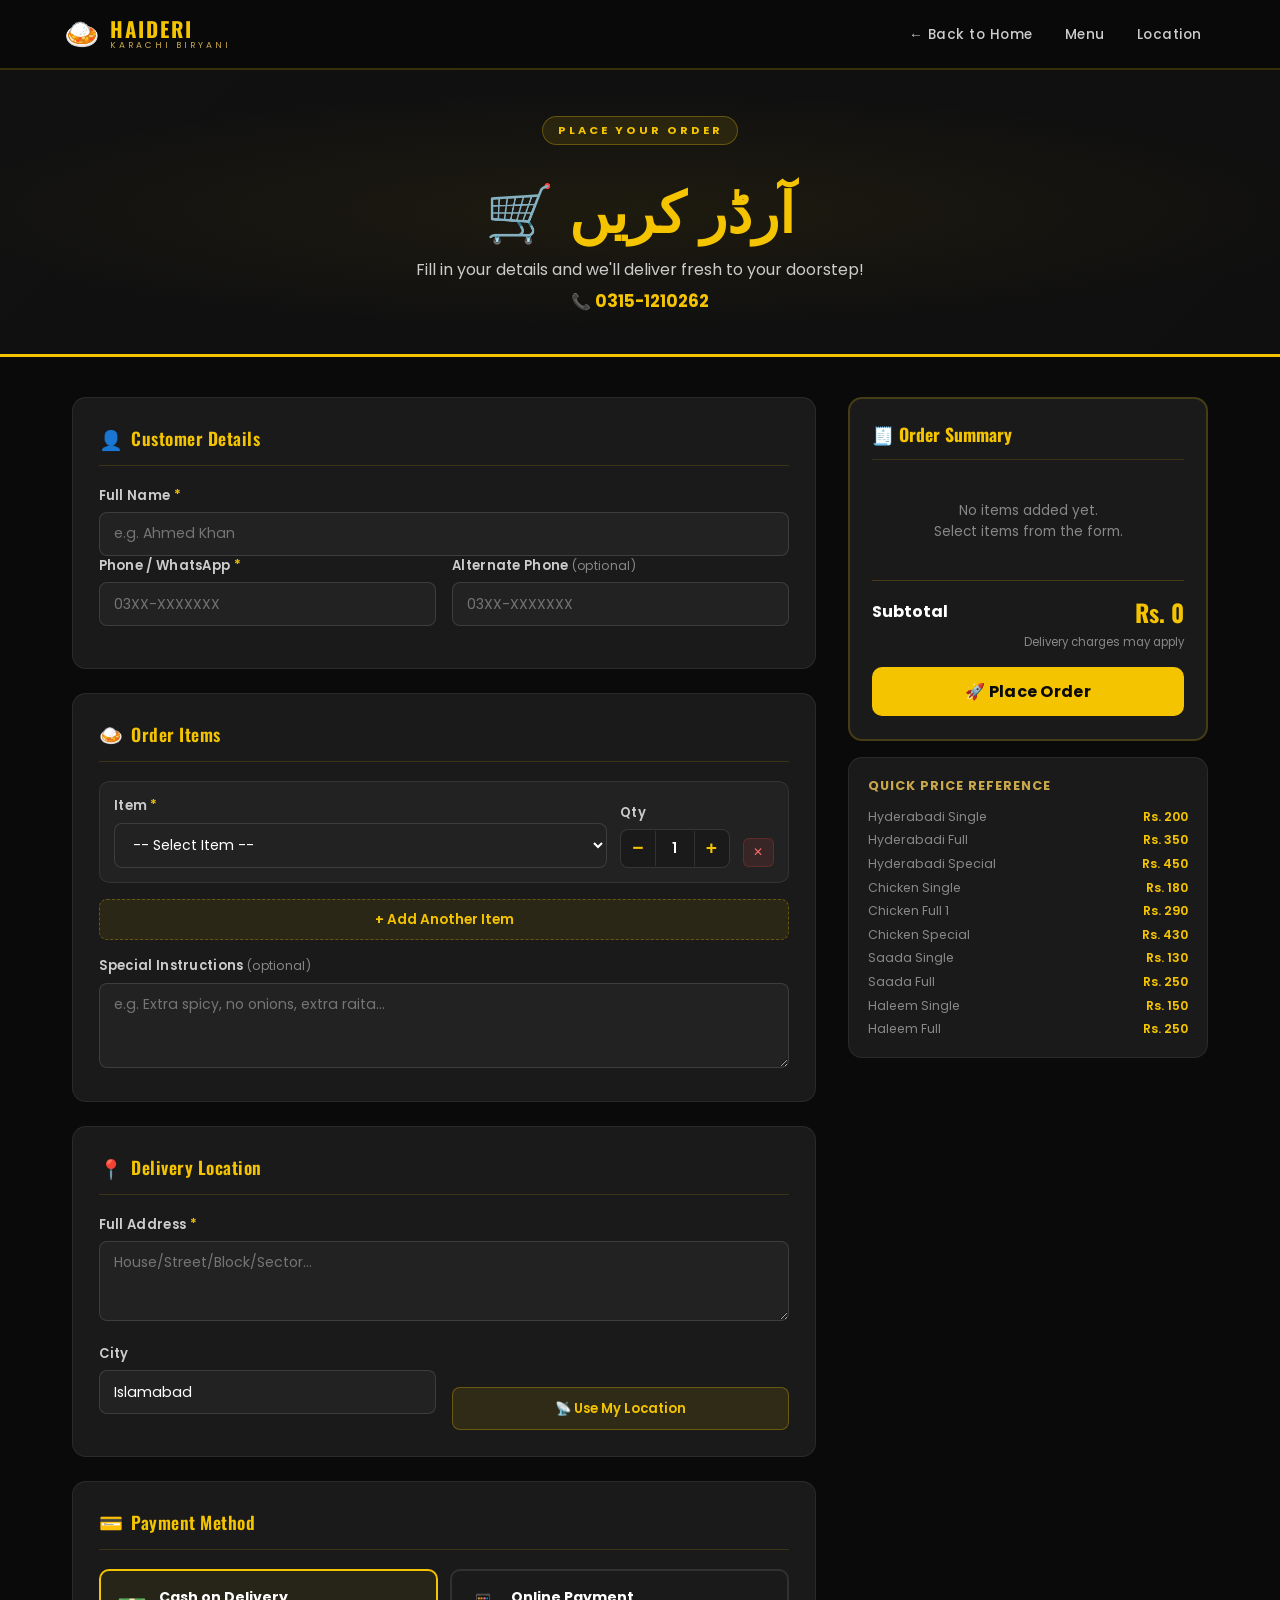
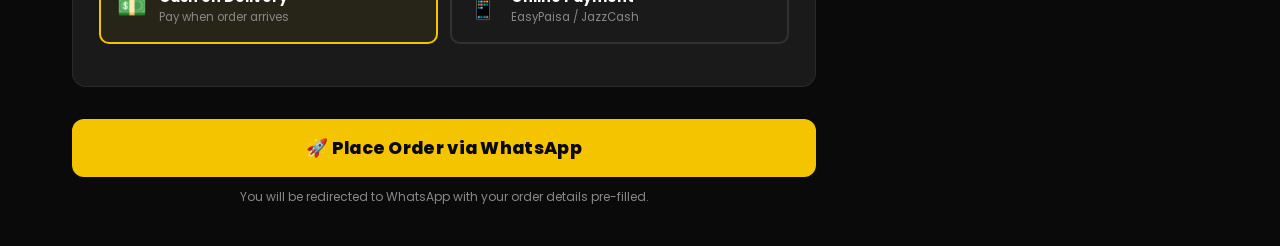
<file: order.html>
<!DOCTYPE html>
<html lang="en">
<head>
  <meta charset="UTF-8" />
  <meta name="viewport" content="width=device-width, initial-scale=1.0" />
  <title>Order Now – Karachi Haideri Biryani</title>
  <link rel="stylesheet" href="style.css" />
  <link rel="stylesheet" href="order.css" />
  <link rel="preconnect" href="https://fonts.googleapis.com" />
  <link href="https://fonts.googleapis.com/css2?family=Oswald:wght@400;500;600;700&family=Poppins:wght@300;400;500;600;700;800&display=swap" rel="stylesheet" />
</head>
<body>

<!-- NAVBAR -->
<nav class="navbar" id="navbar">
  <div class="nav-inner">
    <a href="index.html" class="logo">
      <span class="logo-emoji">🍛</span>
      <div class="logo-text">
        <span class="logo-main">HAIDERI</span>
        <span class="logo-sub">KARACHI BIRYANI</span>
      </div>
    </a>
    <ul class="nav-links" id="navLinks">
      <li><a href="index.html" class="nav-link">← Back to Home</a></li>
      <li><a href="index.html#menu" class="nav-link">Menu</a></li>
      <li><a href="index.html#location" class="nav-link">Location</a></li>
    </ul>
    <button class="hamburger" id="hamburger" aria-label="Menu">
      <span></span><span></span><span></span>
    </button>
  </div>
</nav>

<div class="order-page">

  <!-- PAGE HEADER -->
  <div class="order-page-header">
    <div class="order-header-content">
      <div class="section-tag">PLACE YOUR ORDER</div>
      <h1 class="order-page-title">🛒 آرڈر کریں</h1>
      <p>Fill in your details and we'll deliver fresh to your doorstep!</p>
      <p class="header-phone">📞 <a href="tel:03151210262">0315-1210262</a></p>
    </div>
  </div>

  <div class="order-layout">

    <!-- FORM COLUMN -->
    <div class="order-form-col">
      <form id="orderForm" novalidate>

        <!-- SECTION: Customer Details -->
        <div class="form-section">
          <div class="form-section-title"><span class="form-sec-icon">👤</span> Customer Details</div>
          <div class="form-row">
            <div class="form-group">
              <label for="fullName">Full Name <span class="req">*</span></label>
              <input type="text" id="fullName" placeholder="e.g. Ahmed Khan" required />
              <span class="field-error" id="err-fullName">Please enter your name</span>
            </div>
          </div>
          <div class="form-row two-col">
            <div class="form-group">
              <label for="phone">Phone / WhatsApp <span class="req">*</span></label>
              <input type="tel" id="phone" placeholder="03XX-XXXXXXX" required />
              <span class="field-error" id="err-phone">Please enter phone number</span>
            </div>
            <div class="form-group">
              <label for="altPhone">Alternate Phone <span class="opt">(optional)</span></label>
              <input type="tel" id="altPhone" placeholder="03XX-XXXXXXX" />
            </div>
          </div>
        </div>

        <!-- SECTION: Order Items -->
        <div class="form-section">
          <div class="form-section-title"><span class="form-sec-icon">🍛</span> Order Items</div>
          <div id="orderItems">
            <div class="order-item-row" data-index="0">
              <div class="item-row-inner">
                <div class="form-group item-select-group">
                  <label>Item <span class="req">*</span></label>
                  <select class="item-select" onchange="updateSummary()">
                    <option value="" data-price="0">-- Select Item --</option>
                    <optgroup label="🍽 Hyderabadi Biryani">
                      <option value="Hyderabadi Pulao Single (1 پاؤ)" data-price="200">Hyderabadi Pulao Single – Rs. 200</option>
                      <option value="Hyderabadi Pulao Medium (1.5 پاؤ)" data-price="300">Hyderabadi Pulao Medium – Rs. 300</option>
                      <option value="Hyderabadi Pulao Full (آدھا کلو)" data-price="350">Hyderabadi Pulao Full – Rs. 350</option>
                      <option value="Hyderabadi Pulao Full 2 (آدھا کلو)" data-price="400">Hyderabadi Pulao Full 2 – Rs. 400</option>
                      <option value="Hyderabadi Pulao Special 2 (آدھا کلو)" data-price="450">Hyderabadi Pulao Special 2 – Rs. 450</option>
                    </optgroup>
                    <optgroup label="🍗 Chicken Biryani">
                      <option value="Chicken Biryani Single (1 پاؤ)" data-price="180">Chicken Biryani Single – Rs. 180</option>
                      <option value="Chicken Biryani Medium (1.5 پاؤ)" data-price="250">Chicken Biryani Medium – Rs. 250</option>
                      <option value="Chicken Biryani Full 1 (آدھا کلو)" data-price="290">Chicken Biryani Full 1 – Rs. 290</option>
                      <option value="Chicken Biryani Full 2 (آدھا کلو)" data-price="340">Chicken Biryani Full 2 – Rs. 340</option>
                      <option value="Chicken Biryani Special 2 (آدھا کلو)" data-price="430">Chicken Biryani Special 2 – Rs. 430</option>
                    </optgroup>
                    <optgroup label="🍚 Simple / Pulao">
                      <option value="Saada Biryani Single (1 پاؤ)" data-price="130">Saada Biryani Single – Rs. 130</option>
                      <option value="Saada Biryani Medium (1.5 پاؤ)" data-price="190">Saada Biryani Medium – Rs. 190</option>
                      <option value="Saada Biryani Full (آدھا کلو)" data-price="250">Saada Biryani Full – Rs. 250</option>
                      <option value="Saada Biryani Special (آدھا کلو)" data-price="320">Saada Biryani Special – Rs. 320</option>
                      <option value="Saada Pulao Single (1 پاؤ)" data-price="150">Saada Pulao Single – Rs. 150</option>
                      <option value="Saada Pulao Medium (1.5 پاؤ)" data-price="220">Saada Pulao Medium – Rs. 220</option>
                      <option value="Saada Pulao Full (آدھا کلو)" data-price="280">Saada Pulao Full – Rs. 280</option>
                    </optgroup>
                    <optgroup label="🥘 Haleem">
                      <option value="Haleem Single" data-price="150">Haleem Single – Rs. 150</option>
                      <option value="Haleem Full" data-price="250">Haleem Full – Rs. 250</option>
                    </optgroup>
                    <optgroup label="🥤 Drinks & Extras">
                      <option value="Cold Drink Regular" data-price="60">Cold Drink Regular – Rs. 60</option>
                      <option value="Sting Regular" data-price="70">Sting Regular – Rs. 70</option>
                      <option value="Raita (راشتہ)" data-price="30">Raita – Rs. 30</option>
                      <option value="Salad (سلاد)" data-price="30">Salad – Rs. 30</option>
                      <option value="Box Packing (باکس پیکنگ)" data-price="20">Box Packing – Rs. 20</option>
                      <option value="Shami Kabab (شامی کباب)" data-price="50">Shami Kabab – Rs. 50</option>
                    </optgroup>
                  </select>
                </div>
                <div class="form-group qty-group">
                  <label>Qty</label>
                  <div class="qty-ctrl">
                    <button type="button" class="qty-btn minus" onclick="changeQty(this, -1)">−</button>
                    <input type="number" class="qty-input" value="1" min="1" max="20" onchange="updateSummary()" />
                    <button type="button" class="qty-btn plus" onclick="changeQty(this, 1)">+</button>
                  </div>
                </div>
                <button type="button" class="remove-row-btn" onclick="removeRow(this)" title="Remove">✕</button>
              </div>
            </div>
          </div>
          <button type="button" class="add-item-btn" id="addItemBtn" onclick="addItemRow()">
            + Add Another Item
          </button>
          <div class="form-group" style="margin-top:1rem;">
            <label for="specialInstructions">Special Instructions <span class="opt">(optional)</span></label>
            <textarea id="specialInstructions" rows="3" placeholder="e.g. Extra spicy, no onions, extra raita..."></textarea>
          </div>
        </div>

        <!-- SECTION: Delivery Location -->
        <div class="form-section">
          <div class="form-section-title"><span class="form-sec-icon">📍</span> Delivery Location</div>
          <div class="form-group">
            <label for="address">Full Address <span class="req">*</span></label>
            <textarea id="address" rows="2" placeholder="House/Street/Block/Sector..." required></textarea>
            <span class="field-error" id="err-address">Please enter your delivery address</span>
          </div>
          <div class="form-row two-col">
            <div class="form-group">
              <label for="city">City</label>
              <input type="text" id="city" value="Islamabad" />
            </div>
            <div class="form-group" style="display:flex;align-items:flex-end;">
              <button type="button" class="location-btn" onclick="getLocation()">
                <span id="locBtnText">📡 Use My Location</span>
              </button>
            </div>
          </div>
          <div id="locationStatus" class="location-status"></div>
        </div>

        <!-- SECTION: Payment -->
        <div class="form-section">
          <div class="form-section-title"><span class="form-sec-icon">💳</span> Payment Method</div>
          <div class="payment-options">
            <label class="payment-option active" id="codLabel">
              <input type="radio" name="payment" value="Cash on Delivery" id="codRadio" checked onchange="togglePayment()" />
              <div class="payment-option-inner">
                <span class="pay-icon">💵</span>
                <div>
                  <div class="pay-title">Cash on Delivery</div>
                  <div class="pay-sub">Pay when order arrives</div>
                </div>
              </div>
            </label>
            <label class="payment-option" id="onlineLabel">
              <input type="radio" name="payment" value="Online Payment" id="onlineRadio" onchange="togglePayment()" />
              <div class="payment-option-inner">
                <span class="pay-icon">📱</span>
                <div>
                  <div class="pay-title">Online Payment</div>
                  <div class="pay-sub">EasyPaisa / JazzCash</div>
                </div>
              </div>
            </label>
          </div>

          <!-- Online payment details -->
          <div id="onlinePayDetails" class="online-pay-details hidden">
            <div class="online-sub-options">
              <label class="sub-option">
                <input type="radio" name="onlineMethod" value="EasyPaisa" checked /> EasyPaisa
              </label>
              <label class="sub-option">
                <input type="radio" name="onlineMethod" value="JazzCash" /> JazzCash
              </label>
            </div>
            <div class="qr-section">
              <div class="qr-box">
                <!-- Dummy QR Code SVG -->
                <svg viewBox="0 0 120 120" xmlns="http://www.w3.org/2000/svg" class="qr-svg">
                  <rect width="120" height="120" fill="white"/>
                  <!-- QR border -->
                  <rect x="8" y="8" width="35" height="35" fill="none" stroke="#000" stroke-width="4"/>
                  <rect x="14" y="14" width="23" height="23" fill="#000"/>
                  <rect x="77" y="8" width="35" height="35" fill="none" stroke="#000" stroke-width="4"/>
                  <rect x="83" y="14" width="23" height="23" fill="#000"/>
                  <rect x="8" y="77" width="35" height="35" fill="none" stroke="#000" stroke-width="4"/>
                  <rect x="14" y="83" width="23" height="23" fill="#000"/>
                  <!-- QR data dots -->
                  <rect x="50" y="8" width="6" height="6" fill="#000"/>
                  <rect x="58" y="8" width="6" height="6" fill="#000"/>
                  <rect x="66" y="8" width="6" height="6" fill="#000"/>
                  <rect x="50" y="16" width="6" height="6" fill="#000"/>
                  <rect x="66" y="16" width="6" height="6" fill="#000"/>
                  <rect x="50" y="24" width="6" height="6" fill="#000"/>
                  <rect x="58" y="24" width="6" height="6" fill="#000"/>
                  <rect x="66" y="24" width="6" height="6" fill="#000"/>
                  <rect x="50" y="50" width="6" height="6" fill="#000"/>
                  <rect x="58" y="50" width="6" height="6" fill="#000"/>
                  <rect x="66" y="50" width="6" height="6" fill="#000"/>
                  <rect x="74" y="50" width="6" height="6" fill="#000"/>
                  <rect x="82" y="50" width="6" height="6" fill="#000"/>
                  <rect x="50" y="58" width="6" height="6" fill="#000"/>
                  <rect x="74" y="58" width="6" height="6" fill="#000"/>
                  <rect x="50" y="66" width="6" height="6" fill="#000"/>
                  <rect x="58" y="66" width="6" height="6" fill="#000"/>
                  <rect x="66" y="66" width="6" height="6" fill="#000"/>
                  <rect x="74" y="66" width="6" height="6" fill="#000"/>
                  <rect x="82" y="66" width="6" height="6" fill="#000"/>
                  <rect x="50" y="74" width="6" height="6" fill="#000"/>
                  <rect x="66" y="74" width="6" height="6" fill="#000"/>
                  <rect x="82" y="74" width="6" height="6" fill="#000"/>
                  <rect x="50" y="82" width="6" height="6" fill="#000"/>
                  <rect x="58" y="82" width="6" height="6" fill="#000"/>
                  <rect x="74" y="82" width="6" height="6" fill="#000"/>
                  <rect x="8" y="50" width="6" height="6" fill="#000"/>
                  <rect x="16" y="50" width="6" height="6" fill="#000"/>
                  <rect x="24" y="50" width="6" height="6" fill="#000"/>
                  <rect x="32" y="50" width="6" height="6" fill="#000"/>
                  <rect x="40" y="50" width="6" height="6" fill="#000"/>
                  <rect x="8" y="58" width="6" height="6" fill="#000"/>
                  <rect x="24" y="58" width="6" height="6" fill="#000"/>
                  <rect x="40" y="58" width="6" height="6" fill="#000"/>
                  <rect x="8" y="66" width="6" height="6" fill="#000"/>
                  <rect x="16" y="66" width="6" height="6" fill="#000"/>
                  <rect x="32" y="66" width="6" height="6" fill="#000"/>
                  <rect x="40" y="66" width="6" height="6" fill="#000"/>
                  <rect x="8" y="74" width="6" height="6" fill="#000"/>
                  <rect x="24" y="74" width="6" height="6" fill="#000"/>
                  <rect x="8" y="82" width="6" height="6" fill="#000"/>
                  <rect x="16" y="82" width="6" height="6" fill="#000"/>
                  <rect x="24" y="82" width="6" height="6" fill="#000"/>
                  <rect x="40" y="82" width="6" height="6" fill="#000"/>
                  <!-- Account number -->
                  <text x="60" y="110" font-size="6" text-anchor="middle" fill="#000" font-family="monospace">0315-1210262</text>
                </svg>
              </div>
              <div class="qr-instructions">
                <p class="qr-title">📲 Scan QR to pay</p>
                <p>Send payment to: <strong style="color:var(--yellow)">0315-1210262</strong></p>
                <p>Account: <strong>Haideri Biryani</strong></p>
                <div class="form-group" style="margin-top:0.8rem;">
                  <label for="transactionId">Transaction ID <span class="req">*</span></label>
                  <input type="text" id="transactionId" placeholder="e.g. EP123456789" />
                  <span class="field-error" id="err-transactionId">Please enter transaction ID</span>
                </div>
              </div>
            </div>
          </div>
        </div>

        <!-- SUBMIT -->
        <div class="form-submit-area">
          <button type="submit" class="submit-btn" id="submitBtn">
            <span id="submitText">🚀 Place Order via WhatsApp</span>
          </button>
          <p class="submit-note">You will be redirected to WhatsApp with your order details pre-filled.</p>
        </div>

      </form>
    </div>

    <!-- SUMMARY COLUMN -->
    <div class="summary-col">
      <div class="summary-box" id="summaryBox">
        <div class="summary-title">🧾 Order Summary</div>
        <div id="summaryItems" class="summary-items">
          <div class="summary-empty">No items added yet.<br>Select items from the form.</div>
        </div>
        <div class="summary-divider"></div>
        <div class="summary-total-row">
          <span>Subtotal</span>
          <span id="summaryTotal" class="summary-total-price">Rs. 0</span>
        </div>
        <div class="summary-note">Delivery charges may apply</div>
        <a href="order.html" class="btn-primary" style="width:100%;justify-content:center;margin-top:1rem;" onclick="document.getElementById('submitBtn').click();return false;">
          🚀 Place Order
        </a>
      </div>

      <!-- Quick menu ref -->
      <div class="quick-ref">
        <div class="quick-ref-title">Quick Price Reference</div>
        <div class="quick-items">
          <div class="qi"><span>Hyderabadi Single</span><span class="qp">Rs. 200</span></div>
          <div class="qi"><span>Hyderabadi Full</span><span class="qp">Rs. 350</span></div>
          <div class="qi"><span>Hyderabadi Special</span><span class="qp">Rs. 450</span></div>
          <div class="qi"><span>Chicken Single</span><span class="qp">Rs. 180</span></div>
          <div class="qi"><span>Chicken Full 1</span><span class="qp">Rs. 290</span></div>
          <div class="qi"><span>Chicken Special</span><span class="qp">Rs. 430</span></div>
          <div class="qi"><span>Saada Single</span><span class="qp">Rs. 130</span></div>
          <div class="qi"><span>Saada Full</span><span class="qp">Rs. 250</span></div>
          <div class="qi"><span>Haleem Single</span><span class="qp">Rs. 150</span></div>
          <div class="qi"><span>Haleem Full</span><span class="qp">Rs. 250</span></div>
        </div>
      </div>
    </div>

  </div>
</div>

<!-- SUCCESS MODAL -->
<div class="modal-overlay" id="successModal">
  <div class="modal-box">
    <div class="modal-icon">✅</div>
    <h2>Order Ready!</h2>
    <p>Redirecting to WhatsApp with your order details...</p>
    <div class="modal-loader">
      <div class="loader-bar"></div>
    </div>
  </div>
</div>

<script src="main.js"></script>
<script src="order.js"></script>
</body>
</html>
</file>
<file: style.css>
/* ===== ROOT & RESET ===== */
*, *::before, *::after { margin: 0; padding: 0; box-sizing: border-box; }

:root {
  --yellow: #F5C400;
  --yellow-light: #FFD740;
  --gold: #C9A84C;
  --black: #0A0A0A;
  --black2: #111111;
  --black3: #1A1A1A;
  --black4: #222222;
  --white: #FFFFFF;
  --gray: #CCCCCC;
  --gray2: #888888;
  --border: rgba(245,196,0,0.2);
  --font-head: 'Oswald', sans-serif;
  --font-body: 'Poppins', sans-serif;
}

html { scroll-behavior: smooth; }
body { background: var(--black); color: var(--white); font-family: var(--font-body); overflow-x: hidden; }

a { text-decoration: none; color: inherit; }
img { max-width: 100%; display: block; }
ul { list-style: none; }

.yellow { color: var(--yellow); }
.gold { color: var(--gold); }

/* ===== NAVBAR ===== */
.navbar {
  position: fixed; top: 0; left: 0; right: 0; z-index: 999;
  background: rgba(10,10,10,0.96);
  border-bottom: 2px solid var(--border);
  backdrop-filter: blur(12px);
  transition: all 0.3s ease;
}
.navbar.scrolled {
  border-bottom-color: var(--yellow);
  box-shadow: 0 4px 30px rgba(245,196,0,0.15);
}
.nav-inner {
  max-width: 1200px; margin: 0 auto;
  padding: 0 1.5rem;
  display: flex; align-items: center; justify-content: space-between;
  height: 68px;
}
.logo { display: flex; align-items: center; gap: 0.6rem; }
.logo-emoji { font-size: 1.8rem; }
.logo-text { display: flex; flex-direction: column; line-height: 1.1; }
.logo-main { font-family: var(--font-head); font-size: 1.3rem; font-weight: 700; color: var(--yellow); letter-spacing: 2px; }
.logo-sub { font-size: 0.55rem; color: var(--gold); letter-spacing: 3px; text-transform: uppercase; }

.nav-links { display: flex; align-items: center; gap: 0.2rem; }
.nav-link {
  font-size: 0.85rem; font-weight: 500; padding: 0.45rem 0.9rem;
  border-radius: 6px; color: var(--gray);
  transition: all 0.2s ease;
  letter-spacing: 0.5px;
}
.nav-link:hover { color: var(--yellow); background: rgba(245,196,0,0.08); }
.nav-cta {
  background: var(--yellow); color: var(--black);
  font-weight: 700; font-size: 0.85rem;
  padding: 0.5rem 1.1rem; border-radius: 8px;
  margin-left: 0.5rem;
  transition: all 0.2s ease;
  white-space: nowrap;
}
.nav-cta:hover { background: var(--yellow-light); transform: translateY(-1px); box-shadow: 0 4px 15px rgba(245,196,0,0.4); }

.hamburger { display: none; background: none; border: none; cursor: pointer; flex-direction: column; gap: 5px; padding: 5px; }
.hamburger span { display: block; width: 24px; height: 2px; background: var(--yellow); border-radius: 2px; transition: all 0.3s; }

/* ===== BUTTONS ===== */
.btn-primary {
  background: var(--yellow); color: var(--black);
  font-family: var(--font-body); font-weight: 700; font-size: 1rem;
  padding: 0.75rem 1.8rem; border-radius: 10px; border: none; cursor: pointer;
  display: inline-flex; align-items: center; gap: 0.5rem;
  transition: all 0.25s ease;
  letter-spacing: 0.3px;
}
.btn-primary:hover { background: var(--yellow-light); transform: translateY(-2px); box-shadow: 0 6px 25px rgba(245,196,0,0.4); }
.btn-outline {
  background: transparent; color: var(--yellow);
  font-family: var(--font-body); font-weight: 600; font-size: 1rem;
  padding: 0.75rem 1.8rem; border-radius: 10px;
  border: 2px solid var(--yellow);
  display: inline-flex; align-items: center; gap: 0.5rem;
  transition: all 0.25s ease;
}
.btn-outline:hover { background: rgba(245,196,0,0.1); transform: translateY(-2px); }
.btn-large { padding: 1rem 2.5rem; font-size: 1.1rem; }
.btn-xlarge { padding: 1.1rem 3rem; font-size: 1.2rem; border-radius: 12px; }

.pulse-btn { animation: pulse 2s infinite; }
@keyframes pulse {
  0%, 100% { box-shadow: 0 0 0 0 rgba(245,196,0,0.5); }
  50% { box-shadow: 0 0 0 14px rgba(245,196,0,0); }
}

/* ===== HERO ===== */
.hero {
  min-height: 100vh; padding-top: 68px;
  display: flex; align-items: center;
  position: relative; overflow: hidden;
  background: var(--black);
}
.hero-bg-pattern {
  position: absolute; inset: 0;
  background:
    radial-gradient(ellipse 60% 60% at 70% 50%, rgba(245,196,0,0.07) 0%, transparent 70%),
    radial-gradient(ellipse 40% 40% at 20% 80%, rgba(201,168,76,0.05) 0%, transparent 60%);
  pointer-events: none;
}
.hero-bg-pattern::after {
  content: '';
  position: absolute; inset: 0;
  background-image: repeating-linear-gradient(
    0deg, transparent, transparent 40px,
    rgba(245,196,0,0.02) 40px, rgba(245,196,0,0.02) 41px
  ),
  repeating-linear-gradient(
    90deg, transparent, transparent 40px,
    rgba(245,196,0,0.02) 40px, rgba(245,196,0,0.02) 41px
  );
}

.hero-content {
  flex: 1; padding: 4rem 4rem 4rem 6rem;
  max-width: 680px; position: relative; z-index: 2;
}
.hero-badge {
  display: inline-block;
  background: rgba(245,196,0,0.12);
  border: 1px solid rgba(245,196,0,0.3);
  color: var(--yellow);
  font-size: 0.8rem; font-weight: 600;
  padding: 0.4rem 1rem; border-radius: 20px;
  margin-bottom: 1.2rem;
  letter-spacing: 0.5px;
}
.hero-title {
  font-family: var(--font-head);
  font-size: clamp(3rem, 7vw, 5.5rem);
  font-weight: 700; line-height: 1.0;
  letter-spacing: 1px;
  margin-bottom: 1rem;
}
.title-line { display: block; }
.accent-line { color: var(--yellow); }
.hash { color: var(--gold); font-size: 0.85em; }
.hero-sub {
  font-size: 1.15rem; color: var(--gray);
  font-weight: 400; margin-bottom: 0.5rem;
  letter-spacing: 0.3px;
}
.hero-urdu {
  font-size: 1rem; color: var(--gold);
  margin-bottom: 2rem;
  direction: rtl; text-align: left;
}
.hero-btns { display: flex; gap: 1rem; flex-wrap: wrap; margin-bottom: 2.5rem; }
.hero-stats {
  display: flex; align-items: center; gap: 1.5rem;
  background: rgba(255,255,255,0.04);
  border: 1px solid var(--border);
  padding: 1rem 1.5rem; border-radius: 12px;
  width: fit-content;
}
.stat { text-align: center; }
.stat-num { display: block; font-family: var(--font-head); font-size: 1.5rem; font-weight: 700; color: var(--yellow); line-height: 1; }
.stat-label { font-size: 0.7rem; color: var(--gray2); letter-spacing: 0.5px; text-transform: uppercase; }
.stat-divider { width: 1px; height: 40px; background: var(--border); }

.hero-images {
  flex: 0 0 auto;
  display: flex; flex-direction: column;
  align-items: center; justify-content: center;
  gap: 1.5rem; padding: 4rem 4rem 4rem 2rem;
  position: relative; z-index: 2;
}
.food-circle {
  border-radius: 50%; overflow: hidden;
  border: 3px solid var(--yellow);
  box-shadow: 0 0 30px rgba(245,196,0,0.2);
  transition: transform 0.3s ease, box-shadow 0.3s ease;
  flex-shrink: 0;
}
.food-circle:hover { transform: scale(1.06); box-shadow: 0 0 50px rgba(245,196,0,0.4); }
.food-circle img { width: 100%; height: 100%; object-fit: cover; }
.fc1 { width: 180px; height: 180px; }
.fc2 { width: 150px; height: 150px; border-color: var(--gold); margin-left: 3rem; }
.fc3 { width: 160px; height: 160px; margin-left: -1rem; }

/* ===== WHY STRIP ===== */
.why-strip {
  background: var(--yellow);
  padding: 0.75rem 0;
  overflow: hidden;
}
.why-inner {
  max-width: 1200px; margin: 0 auto;
  padding: 0 2rem;
  display: flex; align-items: center; justify-content: center;
  gap: 1.5rem; flex-wrap: wrap;
}
.why-item { display: flex; align-items: center; gap: 0.4rem; font-weight: 700; color: var(--black); font-size: 0.9rem; }
.why-item span { font-size: 1.1rem; }
.why-sep { color: rgba(0,0,0,0.3); font-weight: 300; }

/* ===== SECTION COMMON ===== */
.section-header { text-align: center; margin-bottom: 2.5rem; padding: 0 1rem; }
.section-tag {
  display: inline-block;
  background: rgba(245,196,0,0.1);
  border: 1px solid rgba(245,196,0,0.3);
  color: var(--yellow);
  font-size: 0.7rem; font-weight: 700;
  padding: 0.3rem 0.9rem; border-radius: 20px;
  margin-bottom: 0.8rem;
  letter-spacing: 3px;
}
.section-title {
  font-family: var(--font-head); font-size: clamp(1.8rem, 4vw, 2.8rem);
  font-weight: 700; margin-bottom: 0.5rem; line-height: 1.2;
}
.section-sub { color: var(--gray2); font-size: 0.95rem; }

/* ===== MENU SECTION ===== */
.menu-section {
  padding: 5rem 2rem;
  background: var(--black2);
  position: relative;
}
.menu-section::before {
  content: '';
  position: absolute; top: 0; left: 0; right: 0; height: 4px;
  background: linear-gradient(90deg, transparent, var(--yellow), var(--gold), var(--yellow), transparent);
}

.menu-tabs {
  display: flex; gap: 0.5rem; flex-wrap: wrap; justify-content: center;
  margin-bottom: 2rem; padding: 0 1rem;
}
.tab {
  background: var(--black3); color: var(--gray);
  border: 1px solid var(--border);
  padding: 0.6rem 1.2rem; border-radius: 8px;
  font-family: var(--font-body); font-size: 0.85rem; font-weight: 600;
  cursor: pointer; transition: all 0.2s ease;
  letter-spacing: 0.3px;
}
.tab:hover { border-color: var(--yellow); color: var(--yellow); }
.tab.active { background: var(--yellow); color: var(--black); border-color: var(--yellow); }

.menu-grid {
  display: none;
  grid-template-columns: repeat(2, 1fr);
  gap: 1rem; max-width: 960px; margin: 0 auto 1.5rem;
}
.menu-grid.active { display: grid; }

.menu-card {
  background: var(--black3);
  border: 1px solid rgba(255,255,255,0.07);
  border-radius: 12px; padding: 1.1rem 1.3rem;
  display: flex; align-items: center; justify-content: space-between;
  gap: 1rem; position: relative; overflow: hidden;
  transition: all 0.25s ease;
}
.menu-card::before {
  content: '';
  position: absolute; left: 0; top: 0; bottom: 0; width: 3px;
  background: var(--border);
  transition: background 0.2s;
}
.menu-card:hover { border-color: rgba(245,196,0,0.3); transform: translateY(-2px); box-shadow: 0 6px 20px rgba(0,0,0,0.3); }
.menu-card:hover::before { background: var(--yellow); }

.menu-card.popular { border-color: rgba(245,196,0,0.25); }
.menu-card.popular::before { background: var(--yellow); }
.menu-card.special-card { border-color: rgba(201,168,76,0.3); }
.menu-card.special-card::before { background: var(--gold); }

.popular-badge, .special-badge {
  position: absolute; top: 8px; right: 10px;
  font-size: 0.62rem; font-weight: 700;
  padding: 0.2rem 0.5rem; border-radius: 4px;
  letter-spacing: 0.5px;
}
.popular-badge { background: rgba(245,196,0,0.15); color: var(--yellow); border: 1px solid rgba(245,196,0,0.3); }
.special-badge { background: rgba(201,168,76,0.15); color: var(--gold); border: 1px solid rgba(201,168,76,0.3); }

.menu-card-left { flex: 1; }
.item-name {
  font-size: 0.9rem; font-weight: 600; line-height: 1.5;
  color: var(--white);
  direction: rtl; text-align: right;
}
.item-eng {
  display: block; font-size: 0.78rem; color: var(--gray2);
  font-weight: 400; direction: ltr; text-align: right; margin-top: 2px;
}
.item-meta { margin-top: 0.3rem; display: flex; gap: 0.4rem; flex-wrap: wrap; justify-content: flex-end; }
.portion-tag {
  background: rgba(255,255,255,0.06);
  color: var(--gray2); font-size: 0.68rem;
  padding: 0.15rem 0.5rem; border-radius: 4px;
}
.includes-tag {
  color: var(--gold); font-size: 0.65rem;
  background: rgba(201,168,76,0.08);
  padding: 0.15rem 0.5rem; border-radius: 4px;
  direction: rtl;
}
.item-price {
  font-family: var(--font-head); font-size: 0.8rem;
  font-weight: 600; color: var(--gray2);
  white-space: nowrap; flex-shrink: 0;
  text-align: right;
}
.item-price span {
  display: block; font-size: 1.4rem; font-weight: 700;
  color: var(--yellow); line-height: 1.1;
}

.menu-cta { text-align: center; margin-top: 2rem; }

/* ===== ORDER CTA ===== */
.order-cta-section {
  background: var(--black3);
  border-top: 3px solid var(--yellow);
  border-bottom: 3px solid var(--yellow);
  padding: 4rem 2rem;
}
.order-cta-inner {
  max-width: 1100px; margin: 0 auto;
  display: flex; align-items: center; justify-content: space-between;
  gap: 3rem; flex-wrap: wrap;
}
.order-cta-text { flex: 1; min-width: 280px; }
.order-cta-text h2 { font-family: var(--font-head); font-size: clamp(1.6rem, 3.5vw, 2.4rem); margin-bottom: 0.8rem; line-height: 1.2; }
.order-cta-text p { color: var(--gray); margin-bottom: 1.2rem; }
.cta-perks { display: flex; flex-direction: column; gap: 0.5rem; }
.cta-perks li { font-size: 0.9rem; color: var(--gray); }
.cta-perks li strong { color: var(--yellow); }
.order-cta-btn-wrap { text-align: center; flex-shrink: 0; }
.cta-note { font-size: 0.78rem; color: var(--gray2); margin-top: 0.8rem; }

/* ===== REVIEWS ===== */
.reviews-section { padding: 5rem 2rem; background: var(--black); }
.reviews-grid {
  display: grid;
  grid-template-columns: repeat(auto-fill, minmax(280px, 1fr));
  gap: 1.2rem; max-width: 1200px; margin: 0 auto;
}
.review-card {
  background: var(--black3);
  border: 1px solid rgba(255,255,255,0.07);
  border-radius: 14px; padding: 1.4rem;
  transition: all 0.25s ease;
}
.review-card:hover { border-color: rgba(245,196,0,0.25); transform: translateY(-3px); box-shadow: 0 8px 25px rgba(0,0,0,0.3); }
.review-card.featured-review { border-color: rgba(245,196,0,0.3); background: rgba(245,196,0,0.04); }
.review-stars { color: var(--yellow); font-size: 1rem; margin-bottom: 0.7rem; letter-spacing: 1px; }
.review-text { font-size: 0.88rem; color: var(--gray); line-height: 1.65; margin-bottom: 1.2rem; font-style: italic; }
.reviewer { display: flex; align-items: center; gap: 0.8rem; }
.reviewer-avatar {
  width: 40px; height: 40px; border-radius: 50%;
  background: linear-gradient(135deg, var(--yellow), var(--gold));
  display: flex; align-items: center; justify-content: center;
  font-weight: 700; font-size: 0.85rem; color: var(--black);
  flex-shrink: 0;
}
.reviewer-name { font-weight: 600; font-size: 0.9rem; }
.reviewer-loc { font-size: 0.72rem; color: var(--gray2); margin-top: 1px; }

/* ===== LOCATION ===== */
.location-section { padding: 5rem 2rem; background: var(--black2); }
.location-inner {
  max-width: 1100px; margin: 0 auto;
  display: grid; grid-template-columns: 1fr 1.5fr;
  gap: 3rem; align-items: start;
}
.location-info { display: flex; flex-direction: column; gap: 1rem; }
.loc-card {
  background: var(--black3);
  border: 1px solid var(--border);
  border-radius: 12px; padding: 1.2rem 1.4rem;
  display: flex; align-items: flex-start; gap: 1rem;
}
.loc-icon { font-size: 1.5rem; flex-shrink: 0; margin-top: 2px; }
.loc-card h3 { font-size: 0.85rem; font-weight: 700; color: var(--yellow); margin-bottom: 0.3rem; letter-spacing: 0.5px; }
.loc-card p { font-size: 0.88rem; color: var(--gray); line-height: 1.6; }
.loc-card a { color: var(--yellow); font-weight: 600; }
.map-wrap { border-radius: 12px; overflow: hidden; border: 2px solid var(--border); }

/* ===== FOOTER ===== */
.footer { background: #050505; border-top: 2px solid var(--border); padding: 3rem 2rem 1rem; }
.footer-inner {
  max-width: 1100px; margin: 0 auto;
  display: flex; align-items: flex-start; justify-content: space-between;
  gap: 2rem; flex-wrap: wrap;
  padding-bottom: 2rem; border-bottom: 1px solid rgba(255,255,255,0.06);
  margin-bottom: 1.5rem;
}
.footer-brand { display: flex; align-items: center; gap: 0.8rem; }
.footer-emoji { font-size: 2rem; }
.footer-logo-main { font-family: var(--font-head); font-size: 1.2rem; font-weight: 700; color: var(--yellow); letter-spacing: 2px; }
.footer-logo-sub { font-size: 0.7rem; color: var(--gray2); margin-top: 2px; }
.footer-links { display: flex; flex-direction: column; gap: 0.5rem; }
.footer-links a { font-size: 0.85rem; color: var(--gray2); transition: color 0.2s; }
.footer-links a:hover { color: var(--yellow); }
.footer-contact { font-size: 0.85rem; color: var(--gray2); line-height: 1.8; }
.footer-contact a { color: var(--yellow); }
.footer-bottom { text-align: center; font-size: 0.75rem; color: var(--gray2); }

/* ===== STICKY BTN ===== */
.sticky-order-btn {
  display: none;
  position: fixed; bottom: 1.2rem; left: 50%; transform: translateX(-50%);
  z-index: 990;
  background: var(--yellow); color: var(--black);
  font-weight: 700; font-size: 1rem;
  padding: 0.85rem 2.5rem; border-radius: 50px;
  box-shadow: 0 6px 30px rgba(245,196,0,0.5);
  animation: pulse 2s infinite;
  white-space: nowrap;
}

/* ===== RESPONSIVE ===== */
@media (max-width: 900px) {
  .hero { flex-direction: column; padding: 0; min-height: auto; }
  .hero-content { padding: 6rem 2rem 2rem; max-width: 100%; }
  .hero-images { flex-direction: row; padding: 1rem 2rem 3rem; justify-content: center; gap: 1rem; }
  .fc1 { width: 130px; height: 130px; }
  .fc2 { width: 110px; height: 110px; margin-left: 0; }
  .fc3 { width: 120px; height: 120px; margin-left: 0; }
  .location-inner { grid-template-columns: 1fr; }
  .menu-grid { grid-template-columns: 1fr; }
  .nav-links { display: none; flex-direction: column; position: absolute; top: 68px; left: 0; right: 0; background: rgba(10,10,10,0.98); border-bottom: 2px solid var(--border); padding: 1rem 2rem; gap: 0.5rem; }
  .nav-links.open { display: flex; }
  .hamburger { display: flex; }
  .sticky-order-btn { display: block; }
  .order-cta-inner { flex-direction: column; text-align: center; }
  .cta-perks { align-items: center; }
  .footer-inner { flex-direction: column; gap: 1.5rem; }
  .hero-stats { gap: 1rem; padding: 0.8rem 1rem; }
}

@media (max-width: 500px) {
  .hero-title { font-size: 2.8rem; }
  .hero-images { gap: 0.7rem; }
  .fc1 { width: 105px; height: 105px; }
  .fc2 { width: 88px; height: 88px; }
  .fc3 { width: 95px; height: 95px; }
  .menu-tabs { gap: 0.4rem; }
  .tab { font-size: 0.75rem; padding: 0.5rem 0.8rem; }
  .item-name { font-size: 0.85rem; }
  .item-price span { font-size: 1.25rem; }
  .why-inner { gap: 0.8rem; }
  .why-sep { display: none; }
}
/* Makes the logo container flex so items sit side-by-side */
.logo {
  display: flex;
  align-items: center;
  gap: 10px; /* Adds a little space between the image and the text */
  text-decoration: none;
}

/* Controls the size of your new image */
.nav-logo-img {
  height: 50px; /* Adjust as needed */
  width: auto;
  object-fit: contain;
  display: block;
}
</file>
<file: order.css>
/* ORDER PAGE STYLES */

.order-page {
  padding-top: 68px;
  min-height: 100vh;
  background: var(--black);
}

.order-page-header {
  background: linear-gradient(135deg, var(--black2) 0%, #0f0f0f 100%);
  border-bottom: 3px solid var(--yellow);
  padding: 3rem 2rem 2.5rem;
  text-align: center;
  position: relative;
  overflow: hidden;
}
.order-page-header::before {
  content: '';
  position: absolute; inset: 0;
  background: radial-gradient(ellipse 80% 60% at 50% 50%, rgba(245,196,0,0.06) 0%, transparent 70%);
}
.order-header-content { position: relative; z-index: 1; }
.order-page-title {
  font-family: var(--font-head); font-size: clamp(2rem, 5vw, 3.5rem);
  font-weight: 700; color: var(--yellow); margin: 0.5rem 0;
}
.order-page-header p { color: var(--gray); font-size: 1rem; }
.header-phone { margin-top: 0.4rem !important; }
.header-phone a { color: var(--yellow) !important; font-weight: 700; font-size: 1.05rem !important; }

/* LAYOUT */
.order-layout {
  max-width: 1200px; margin: 0 auto;
  padding: 2.5rem 2rem;
  display: grid;
  grid-template-columns: 1fr 360px;
  gap: 2rem;
  align-items: start;
}

/* FORM SECTIONS */
.form-section {
  background: var(--black3);
  border: 1px solid rgba(255,255,255,0.07);
  border-radius: 14px;
  padding: 1.6rem;
  margin-bottom: 1.5rem;
}
.form-section-title {
  font-family: var(--font-head); font-size: 1.1rem; font-weight: 600;
  color: var(--yellow); margin-bottom: 1.2rem;
  display: flex; align-items: center; gap: 0.5rem;
  padding-bottom: 0.8rem;
  border-bottom: 1px solid rgba(245,196,0,0.15);
  letter-spacing: 0.5px;
}
.form-sec-icon { font-size: 1.2rem; }

.form-row { margin-bottom: 0; }
.form-row.two-col { display: grid; grid-template-columns: 1fr 1fr; gap: 1rem; }

.form-group { margin-bottom: 1rem; }
.form-group:last-child { margin-bottom: 0; }
.form-group label {
  display: block; font-size: 0.82rem; font-weight: 600;
  color: var(--gray); margin-bottom: 0.4rem; letter-spacing: 0.3px;
}
.req { color: var(--yellow); }
.opt { color: var(--gray2); font-weight: 400; font-size: 0.75rem; }

.form-group input,
.form-group textarea,
.form-group select {
  width: 100%;
  background: var(--black4);
  border: 1px solid rgba(255,255,255,0.12);
  border-radius: 8px;
  padding: 0.65rem 0.9rem;
  color: var(--white);
  font-family: var(--font-body); font-size: 0.88rem;
  transition: border-color 0.2s, box-shadow 0.2s;
  outline: none;
}
.form-group input:focus,
.form-group textarea:focus,
.form-group select:focus {
  border-color: var(--yellow);
  box-shadow: 0 0 0 3px rgba(245,196,0,0.1);
}
.form-group input.error,
.form-group textarea.error,
.form-group select.error {
  border-color: #ff4444;
}
.form-group select option { background: #1a1a1a; }
.form-group select optgroup { color: var(--yellow); font-weight: 700; }
.form-group textarea { resize: vertical; min-height: 80px; }

.field-error {
  display: none; color: #ff6b6b; font-size: 0.75rem;
  margin-top: 0.3rem;
}
.field-error.visible { display: block; }

/* ORDER ITEM ROW */
.order-item-row { margin-bottom: 0.8rem; }
.item-row-inner {
  display: flex; gap: 0.8rem; align-items: flex-end;
  background: var(--black4);
  border: 1px solid rgba(255,255,255,0.08);
  border-radius: 10px; padding: 0.9rem;
}
.item-select-group { flex: 1; margin-bottom: 0; }
.qty-group { flex: 0 0 auto; margin-bottom: 0; }
.qty-ctrl {
  display: flex; align-items: center;
  background: var(--black3);
  border: 1px solid rgba(255,255,255,0.12);
  border-radius: 8px; overflow: hidden;
  width: 110px;
}
.qty-btn {
  background: none; border: none; color: var(--yellow);
  font-size: 1.2rem; font-weight: 700;
  padding: 0.45rem 0.7rem; cursor: pointer;
  transition: background 0.15s;
  flex-shrink: 0;
}
.qty-btn:hover { background: rgba(245,196,0,0.12); }
.qty-input {
  width: 40px !important; text-align: center;
  background: none !important;
  border: none !important;
  border-left: 1px solid rgba(255,255,255,0.1) !important;
  border-right: 1px solid rgba(255,255,255,0.1) !important;
  border-radius: 0 !important;
  padding: 0.45rem 0 !important;
  color: var(--white) !important;
  font-weight: 600 !important;
  box-shadow: none !important;
}
.qty-input::-webkit-outer-spin-button,
.qty-input::-webkit-inner-spin-button { -webkit-appearance: none; margin: 0; }

.remove-row-btn {
  background: rgba(255,68,68,0.1); border: 1px solid rgba(255,68,68,0.2);
  color: #ff6b6b; border-radius: 6px; padding: 0.4rem 0.6rem;
  cursor: pointer; font-size: 0.75rem; flex-shrink: 0;
  transition: all 0.2s; align-self: flex-end; margin-bottom: 1px;
}
.remove-row-btn:hover { background: rgba(255,68,68,0.25); color: #ff4444; }

.add-item-btn {
  background: rgba(245,196,0,0.08);
  border: 1px dashed rgba(245,196,0,0.3);
  color: var(--yellow); border-radius: 8px;
  padding: 0.6rem 1.2rem; cursor: pointer;
  font-family: var(--font-body); font-size: 0.85rem; font-weight: 600;
  transition: all 0.2s; width: 100%; text-align: center;
  margin-top: 0.2rem;
}
.add-item-btn:hover { background: rgba(245,196,0,0.15); border-style: solid; }

/* LOCATION BTN */
.location-btn {
  background: rgba(245,196,0,0.1);
  border: 1px solid rgba(245,196,0,0.3);
  color: var(--yellow); border-radius: 8px;
  padding: 0.65rem 1rem; cursor: pointer;
  font-family: var(--font-body); font-size: 0.82rem; font-weight: 600;
  transition: all 0.2s; white-space: nowrap; width: 100%;
}
.location-btn:hover { background: rgba(245,196,0,0.2); }
.location-status {
  font-size: 0.8rem; margin-top: 0.4rem;
  padding: 0.4rem 0.7rem; border-radius: 6px;
  display: none;
}
.location-status.success { display: block; color: #4caf50; background: rgba(76,175,80,0.1); border: 1px solid rgba(76,175,80,0.2); }
.location-status.error { display: block; color: #ff6b6b; background: rgba(255,107,107,0.1); border: 1px solid rgba(255,107,107,0.2); }

/* PAYMENT */
.payment-options { display: grid; grid-template-columns: 1fr 1fr; gap: 0.8rem; margin-bottom: 1rem; }
.payment-option {
  border: 2px solid rgba(255,255,255,0.1);
  border-radius: 10px; padding: 1rem;
  cursor: pointer; transition: all 0.2s;
  display: block;
}
.payment-option input { display: none; }
.payment-option:hover, .payment-option.active {
  border-color: var(--yellow);
  background: rgba(245,196,0,0.06);
}
.payment-option-inner { display: flex; align-items: center; gap: 0.8rem; }
.pay-icon { font-size: 1.5rem; }
.pay-title { font-weight: 700; font-size: 0.88rem; }
.pay-sub { font-size: 0.72rem; color: var(--gray2); margin-top: 1px; }

.online-pay-details { margin-top: 0.5rem; }
.online-pay-details.hidden { display: none; }
.online-sub-options { display: flex; gap: 1.5rem; margin-bottom: 1rem; }
.sub-option { display: flex; align-items: center; gap: 0.4rem; cursor: pointer; font-size: 0.88rem; font-weight: 600; color: var(--gray); }
.sub-option input[type="radio"] { accent-color: var(--yellow); width: 14px; height: 14px; }

.qr-section {
  display: flex; gap: 1.2rem; align-items: flex-start;
  background: var(--black4); border-radius: 10px; padding: 1rem;
  border: 1px solid rgba(245,196,0,0.15);
}
.qr-box {
  flex-shrink: 0; background: white;
  border-radius: 8px; padding: 8px;
  width: 120px; height: 120px;
  border: 2px solid var(--yellow);
}
.qr-svg { width: 100%; height: 100%; }
.qr-instructions { flex: 1; }
.qr-title { font-weight: 700; color: var(--yellow); margin-bottom: 0.4rem; font-size: 0.9rem; }
.qr-instructions p { font-size: 0.82rem; color: var(--gray); line-height: 1.5; }

/* SUBMIT */
.form-submit-area { text-align: center; padding-top: 0.5rem; }
.submit-btn {
  background: var(--yellow); color: var(--black);
  border: none; border-radius: 12px;
  font-family: var(--font-body); font-size: 1.1rem; font-weight: 800;
  padding: 1rem 3rem; cursor: pointer;
  transition: all 0.25s ease;
  width: 100%; letter-spacing: 0.3px;
  animation: pulse 2s infinite;
}
.submit-btn:hover { background: var(--yellow-light); transform: translateY(-2px); box-shadow: 0 8px 30px rgba(245,196,0,0.4); }
.submit-btn:disabled { opacity: 0.6; cursor: not-allowed; transform: none; animation: none; }
.submit-note { font-size: 0.75rem; color: var(--gray2); margin-top: 0.7rem; }

/* SUMMARY BOX */
.summary-col { position: sticky; top: 88px; }
.summary-box {
  background: var(--black3);
  border: 2px solid rgba(245,196,0,0.2);
  border-radius: 14px; padding: 1.4rem;
  margin-bottom: 1rem;
}
.summary-title {
  font-family: var(--font-head); font-size: 1.1rem; font-weight: 700;
  color: var(--yellow); margin-bottom: 1rem;
  padding-bottom: 0.7rem;
  border-bottom: 1px solid rgba(245,196,0,0.15);
}
.summary-items { min-height: 80px; }
.summary-empty { color: var(--gray2); font-size: 0.85rem; text-align: center; padding: 1.5rem 0; line-height: 1.6; }
.summary-item {
  display: flex; justify-content: space-between; align-items: flex-start;
  gap: 0.5rem; padding: 0.5rem 0;
  border-bottom: 1px solid rgba(255,255,255,0.05);
  font-size: 0.82rem;
}
.summary-item:last-child { border-bottom: none; }
.summary-item-name { color: var(--gray); flex: 1; line-height: 1.4; }
.summary-item-qty { color: var(--gray2); font-size: 0.75rem; }
.summary-item-price { color: var(--yellow); font-weight: 700; white-space: nowrap; }
.summary-divider { height: 1px; background: rgba(245,196,0,0.2); margin: 0.8rem 0; }
.summary-total-row {
  display: flex; justify-content: space-between; align-items: center;
  font-size: 1rem; font-weight: 700;
}
.summary-total-price { font-family: var(--font-head); font-size: 1.5rem; color: var(--yellow); }
.summary-note { font-size: 0.72rem; color: var(--gray2); text-align: right; margin-top: 0.3rem; }

/* QUICK REF */
.quick-ref {
  background: var(--black3);
  border: 1px solid rgba(255,255,255,0.07);
  border-radius: 14px; padding: 1.2rem;
}
.quick-ref-title {
  font-size: 0.8rem; font-weight: 700; color: var(--gold);
  margin-bottom: 0.8rem; letter-spacing: 1px; text-transform: uppercase;
}
.quick-items { display: flex; flex-direction: column; gap: 0.35rem; }
.qi { display: flex; justify-content: space-between; font-size: 0.78rem; color: var(--gray2); }
.qp { color: var(--yellow); font-weight: 600; }

/* MODAL */
.modal-overlay {
  position: fixed; inset: 0; z-index: 9999;
  background: rgba(0,0,0,0.85);
  display: none; align-items: center; justify-content: center;
  backdrop-filter: blur(6px);
}
.modal-overlay.show { display: flex; }
.modal-box {
  background: var(--black3);
  border: 2px solid var(--yellow);
  border-radius: 20px; padding: 3rem 2.5rem;
  text-align: center; max-width: 360px; width: 90%;
  animation: modalIn 0.3s ease;
}
@keyframes modalIn {
  from { transform: scale(0.8); opacity: 0; }
  to { transform: scale(1); opacity: 1; }
}
.modal-icon { font-size: 3rem; margin-bottom: 1rem; }
.modal-box h2 { font-family: var(--font-head); color: var(--yellow); font-size: 1.8rem; margin-bottom: 0.5rem; }
.modal-box p { color: var(--gray); font-size: 0.9rem; margin-bottom: 1.5rem; }
.modal-loader { background: rgba(255,255,255,0.1); border-radius: 10px; height: 6px; overflow: hidden; }
.loader-bar { height: 100%; background: var(--yellow); border-radius: 10px; animation: loadBar 2s ease forwards; }
@keyframes loadBar { from { width: 0; } to { width: 100%; } }

/* RESPONSIVE */
@media (max-width: 900px) {
  .order-layout { grid-template-columns: 1fr; }
  .summary-col { position: static; }
  .form-row.two-col { grid-template-columns: 1fr; }
  .payment-options { grid-template-columns: 1fr; }
  .qr-section { flex-direction: column; align-items: center; }
}
@media (max-width: 500px) {
  .item-row-inner { flex-wrap: wrap; }
  .item-select-group { flex: 1 1 100%; }
  .qty-group { flex: 1; }
}
</file>
